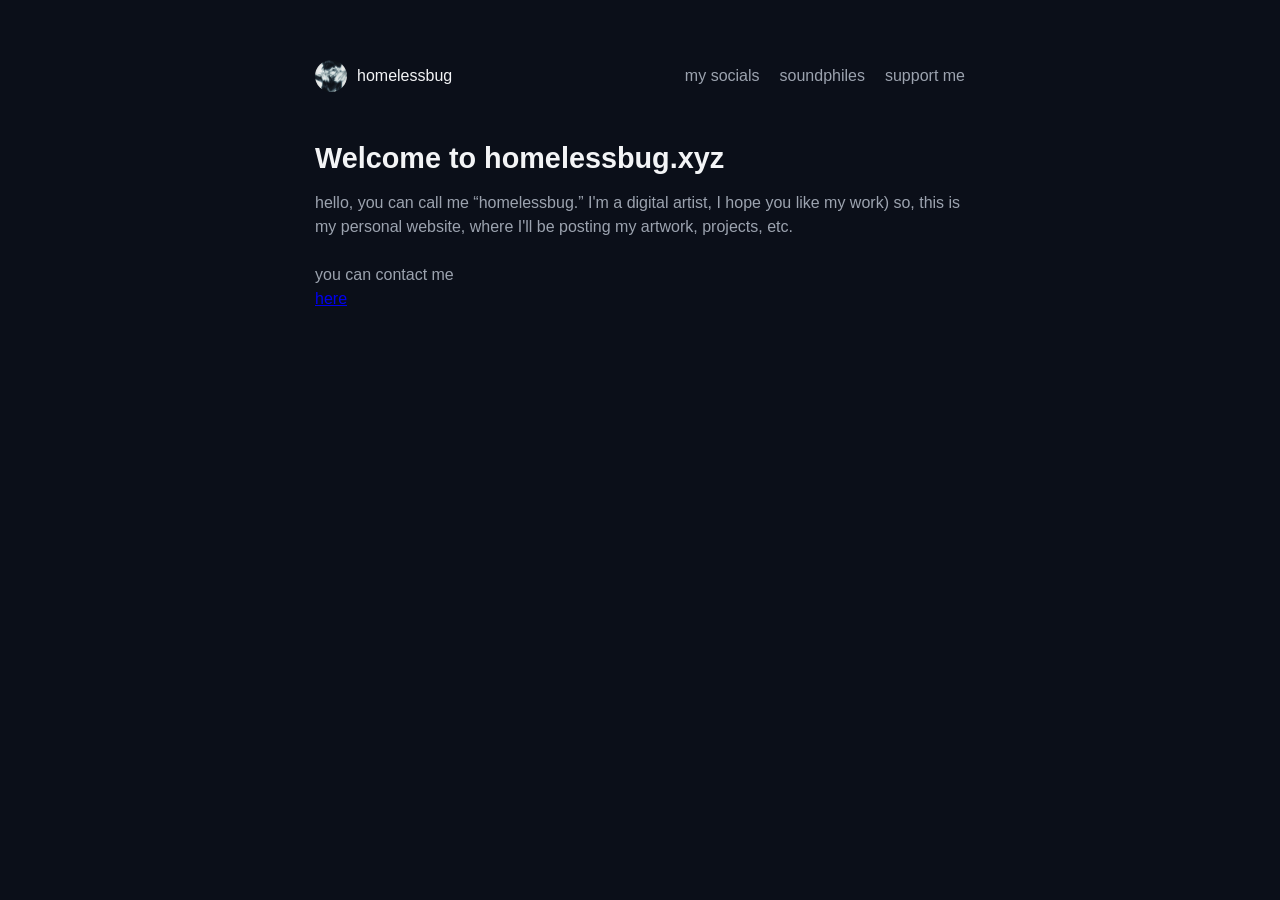
<file: index.html>
<!DOCTYPE html>
<html lang = "en">
<head>
    <meta charset = "utf-8">
    <title>homelessbug.xyz</title>
    <meta name = "description" content = "homelessbug">
    <meta name = "keywords" content = "homelessbug, homelessbug.xyz">
    <link rel = "stylesheet" href = "main.css">
</head>
<body>
    <div class = "top_main_div">
        <div class = "top_panel">
            <a href = "index.html" class = "nick7red_index">
                <img src = "img/nchick.png" class = "ava">
                <span class = "homelessbug">homelessbug</span>
            </a>
            <div class = "s8red">
                <a href = "mysocials.html">my socials</a>
                <a href = "https://soundphiles.xyz">soundphiles</a>
                <a href = "supportme.html">support me</a>
            </div>
        </div>

        <div class="wlc">
            <h1>Welcome to homelessbug.xyz</h1>
                                        <p>hello, you can call me “homelessbug.” I'm a digital artist, I hope you like my work) so, this is my personal website, where I'll be posting my artwork, projects, etc. </p>
                <p class ="pypypy">you can contact me <a href = "mysocials.html" class = "contactmee" target = "_self">here</a></p>
            </div>
        </div>
    </div>
</body>
</html>
</file>
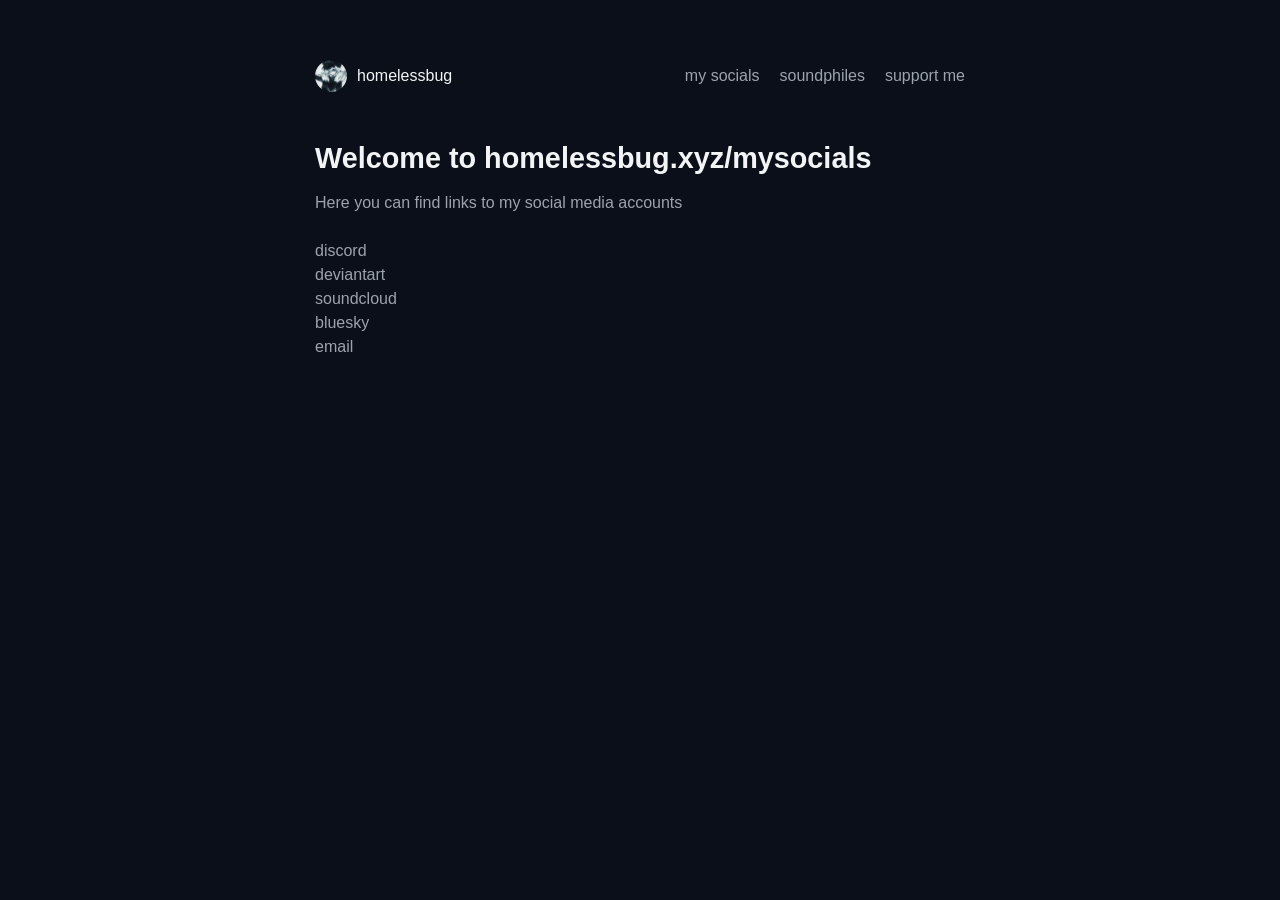
<file: mysocials.html>
<!DOCTYPE html>
<html lang = "en">
<head>
    <meta charset = "utf-8">
    <title>homelessbug.xyz</title>
    <meta name = "description" content = "homelessbug">
    <meta name = "keywords" content = "homelessbug, homelessbug.xyz">
    <link rel = "stylesheet" href = "main.css">
    <script>
        const LINKS_URL = 'https://raw.githubusercontent.com/homelessbug/links/main/links.json';
        fetch(LINKS_URL)
        .then(res => res.json())
        .then(data => {
        document.querySelectorAll('[data-link]').forEach(el => {
        const key = el.getAttribute('data-link');
        const value = key.split('.').reduce((obj, i) => obj && obj[i], data);
        
        if (value) {
          if (el.tagName === 'A') {
            el.href = value;
          } else {
            el.innerText = value;
          }
        }
      });
    })
       .catch(err => console.error('Error fetching links:', err));
    </script>
</head>
<body>
    <div class = "top_main_div">
        <div class = "top_panel">
            <a href = "index.html" class = "nick7red_index">
                <img src = "img/nchick.png" class = "ava">
                <span class = "homelessbug">homelessbug</span>
            </a>
            <div class = "s8red">
                <a href = "mysocials.html">my socials</a>
                <a href = "https://soundphiles.xyz">soundphiles</a>
                <a href = "supportme.html">support me</a>
            </div>
        </div>

        <div class = "wlc">
            <h1>Welcome to homelessbug.xyz/mysocials</h1>
            <p>Here you can find links to my social media accounts</p>
            <div class = "links">
                <div class="links">
                    <a data-link = "socials.discord" class = "discord"> discord </a>
                    <a data-link = "socials.deviantart" class = "deviantart"> deviantart </a>
                    <a data-link = "socials.soundcloud" class = "soundcloud"> soundcloud </a>
                    <a data-link = "socials.bluesky" class = "bluesky"> bluesky </a>
                    <a data-link = "email" class = "email"> email </a>
            </div>
        </div>
    </div>
</body>
</html>
</file>
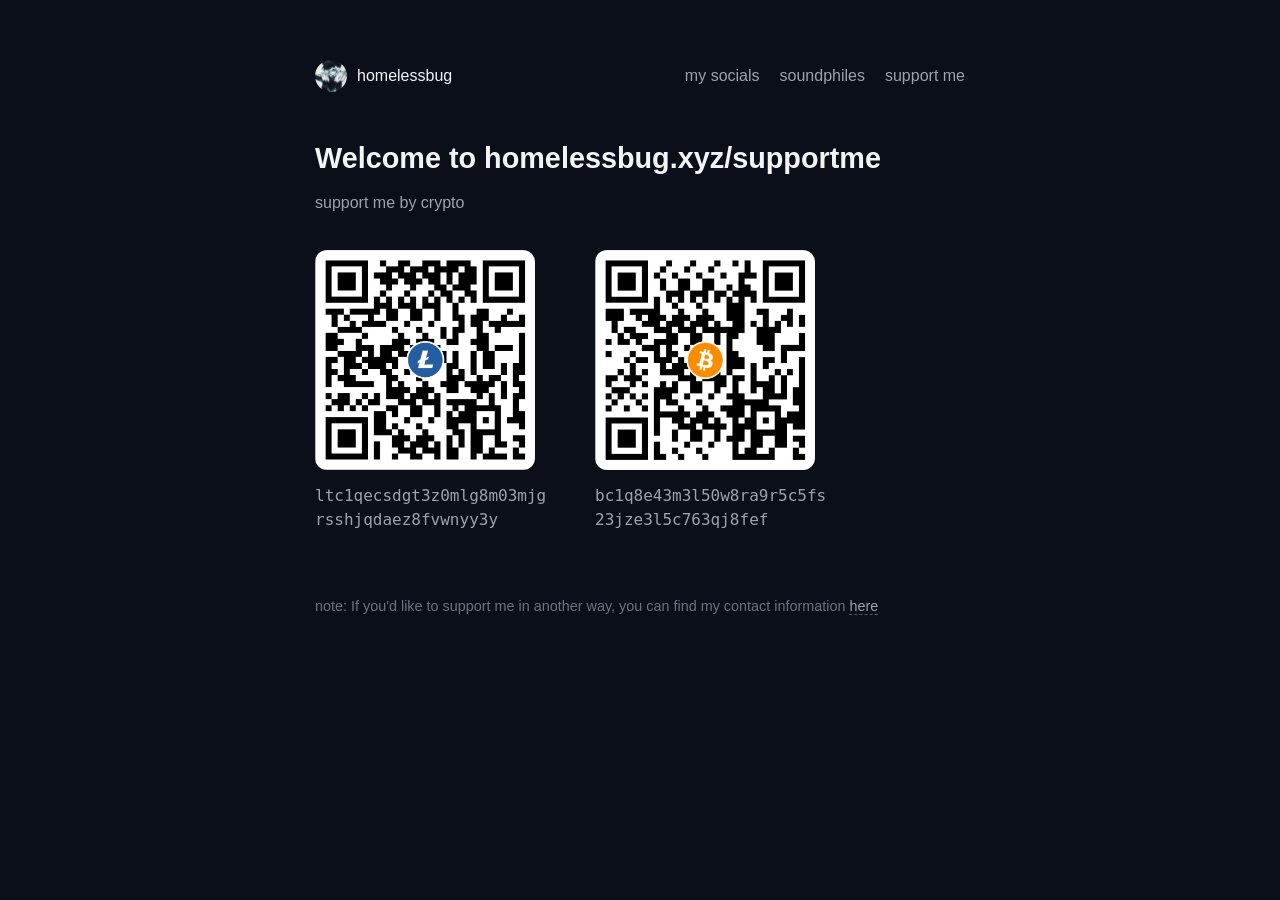
<file: supportme.html>
<!DOCTYPE html>
<html lang = "en">
<head>
    <meta charset = "utf-8">
    <title>homelessbug.xyz/supportme</title>
    <meta name = "description" content = "homelessbug">
    <meta name = "keywords" content = "homelessbug, homelessbug.xyz">
    <link rel = "stylesheet" href = "main.css">
    <script>
        const LINKS_URL = 'https://raw.githubusercontent.com/homelessbug/links/main/links.json';
        fetch(LINKS_URL)
        .then(res => res.json())
        .then(data => {
        document.querySelectorAll('[data-link]').forEach(el => {
        const key = el.getAttribute('data-link');
        const value = key.split('.').reduce((obj, i) => obj && obj[i], data);
        
        if (value) {
          if (el.tagName === 'A') {
            el.href = value;
          } else {
            el.innerText = value;
          }
        }
      });
    })
       .catch(err => console.error('Error fetching links:', err));
    </script>
</head>
<body>
    <div class = "top_main_div">
        <div class = "top_panel">
            <a href = "index.html" class = "nick7red_index">
                <img src = "img/nchick.png" class = "ava">
                <span class = "homelessbug">homelessbug</span>
            </a>
            <div class = "s8red">
                <a href = "mysocials.html">my socials</a>
                <a href = "https://soundphiles.xyz">soundphiles</a>
                <a href = "supportme.html">support me</a>
            </div>
        </div>

        <div class = "wlc">
            <h1> Welcome to homelessbug.xyz/supportme </h1>
            <p class = "smwc"> support me by crypto </p>
            
              <div class="crypto">
                 <div class="ltc">
                    <img src="img/ltc.jpg" class="ltc" alt="Litecoin QR">
                    <p class="ltc_a" data-link="crypto.ltc">ltc1qecsdgt3z0mlg8m03mjgrsshjqdaez8fvwnyy3y</p>
             </div>
                  <div class="btc">
                  <img src="img/btc.jpg" class="btc" alt="Bitcoin QR">
                  <p class="btc_a" data-link="crypto.btc">bc1q8e43m3l50w8ra9r5c5fs23jze3l5c763qj8fef</p>
            </div>
      </div>


            <p class="aw"> note: If you'd like to support me in another way, you can find my contact information <a href="mysocials.html">here</a></p>
        </div>

    </div>
</body>
</html>
</file>
<file: main.css>
body {
    background-color: #0b0f19;
    color: #f3f4f6;
    font-family: hack, BlinkMacSystemFont, "Segoe UI", Roboto, Arial, sans-serif;
    margin: 0;
    padding: 60px 20px;
    display: flex;
    justify-content: center;
}

.top_main_div {
    width: 100%;
    max-width: 650px;
}

.top_panel {
    display: flex;
    justify-content: space-between;
    align-items: center;
    margin-bottom: 50px;
}

.nick7red_index {
    display: flex;
    align-items: center;
    gap: 10px;
    text-decoration: none;
    color: #f3f4f6;
}

.ava {
    width: 32px;
    height: 32px;
    border-radius: 50%;
    object-fit: cover;
}

.homelessbug {
    font-size: 1rem;
}

.s8red {
    display: flex;
    gap: 20px;
}

.s8red a {
    color: #9ca3af;
    text-decoration: none;
    font-size: 1rem;
    transition: color 0.2s ease;
}


.wlc h1 {
    font-size: 1.8rem;
    font-weight: 600;
    margin-bottom: 16px;
}

.wlc p {
    color: #9ca3af;
    font-size: 1rem;
    line-height: 1.5;
    margin-bottom: 24px;
}

.contactmee {
    display: flex;
    gap: 20px;
}

.contactmee a {
    color: #9ca3af;
    text-decoration: none;
    font-size: 1rem;
    transition: color 0.2s ease;
}

.deviantart, .instagram, .bluesky, .email, .discord, .x.com {
    color: #9ca3af;
}

.deviantart:hover, .instagram:hover, .bluesky:hover, .email:hover, .about.page div a.x\.com:hover, .x.com {
    color: #f3f4f6;
}

.links h1 {
    font-size: 1.8rem;
    font-weight: 600;
    margin-bottom: 16px;
}

.links p {
    color: #9ca3af;
    font-size: 1rem;
    line-height: 1.5;
    margin-bottom: 24px;
}

.links div {
    display: flex;
    flex-direction: column;
    gap: 0px;
}

.links div a {
    text-decoration: none;
    font-size: 1rem;
    line-height: 1.5;
    transition: color 0.2s ease;
    width: fit-content;
}

.links {
    display: flex;
    flex-direction: column;
    gap: 4px;
}

.links a {
    text-decoration: none;
    font-size: 1rem;
    line-height: 1.5;
    transition: color 0.2s ease;
    width: fit-content;
    color: #9ca3af;
}

.links a:hover,
.s8red a:hover {
    color: #f3f4f6;
}

.wlc p.smwc {
    color: #9ca3af;
    font-size: 1rem;
    line-height: 1.5;
    margin-bottom: 35px;
}

.crypto {
    display: flex;
    gap: 40px;
    margin-bottom: 40px;
}

.crypto .ltc, 
.crypto .btc {
    display: flex;
    flex-direction: column;
    align-items: flex-start;
    max-width: 240px;
}

.crypto img.ltc, 
.crypto img.btc {
    width: 220px;
    height: 220px;
    object-fit: contain;
    border-radius: 12px;
    margin-bottom: 14px;
}

.ltc_a, 
.btc_a {
    color: #6b7280;
    font-size: 0.85rem;
    line-height: 1.4;
    word-break: break-all;
    margin: 0;
    font-family: monospace;
}

.wlc p.aw {
    color: #6b7280;
    font-size: 0.9rem;
    margin-top: 20px;
}

.wlc p.aw a {
    color: #9ca3af;
    text-decoration: none;
    border-bottom: 1px dashed #4b5563;
    transition: all 0.2s ease;
}

.wlc p.aw a:hover {
    color: #f3f4f6;
    border-color: #f3f4f6;
}
</file>
